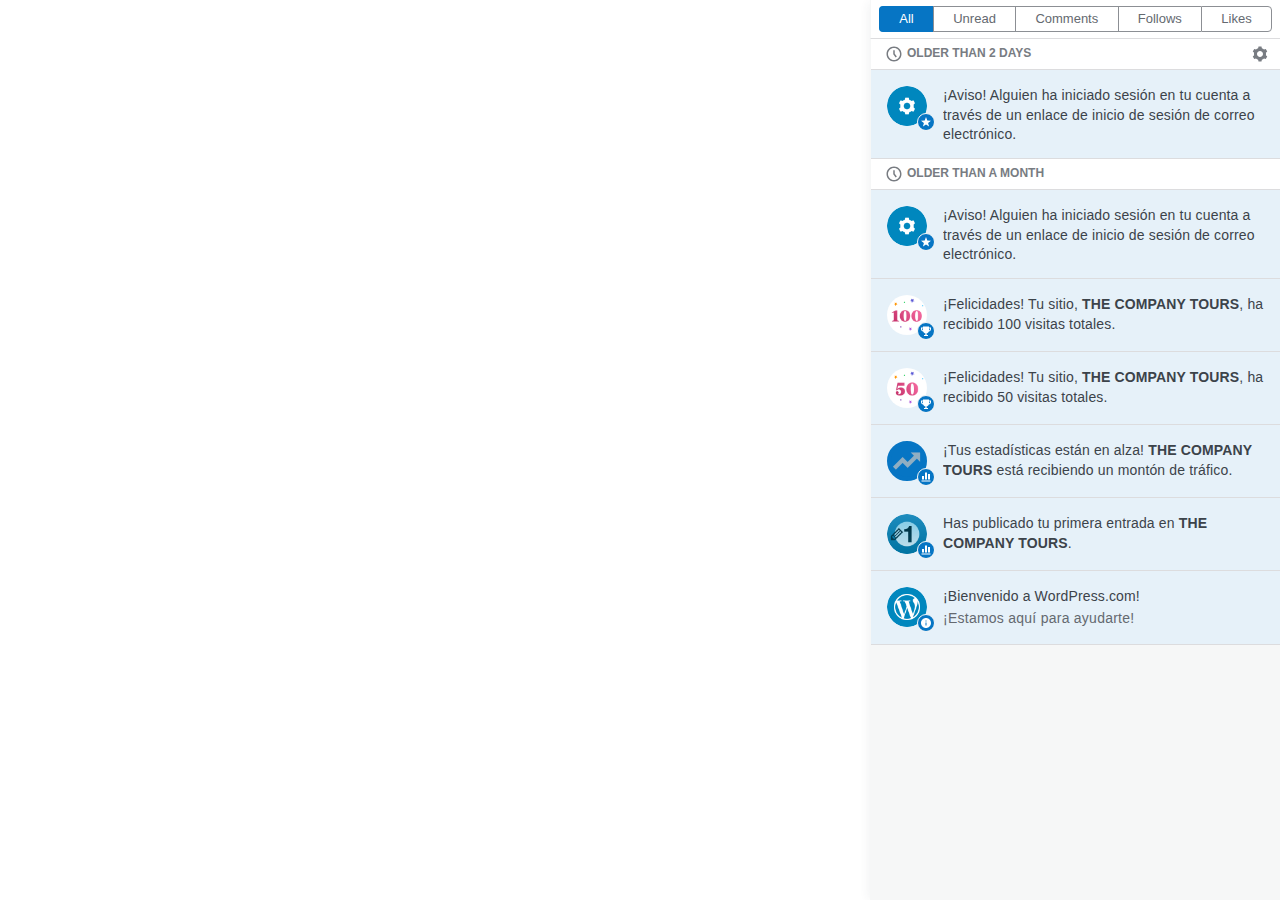
<file: index_files/a.htm>
<!DOCTYPE html>
<html><head>
<meta http-equiv="content-type" content="text/html; charset=UTF-8"><meta charset="utf-8"><meta http-equiv="X-UA-Compatible" content="IE=9"><title>Notifications</title><meta name="viewport" content="width=device-width,initial-scale=1,maximum-scale=1,user-scalable=no"><meta name="mobile-web-app-capable" content="yes"><meta name="node-platform" content="v18.17.1"><meta name="node-version" content="linux"><meta name="git-describe" content="intentional_failure-2692-g99140bffb8"><link rel="stylesheet" href="a_data/build.min.css"></head><body class="wpnc font-smoothing-antialiased"><div class="wpnc__main"><div><div class="wpnc__note-list"><div class="wpnc__filter"><ul class="wpnc__filter__segmented-control"><li data-filter-name="all" class="wpnc__filter__segmented-control-item selected">All</li><li data-filter-name="unread" class="wpnc__filter__segmented-control-item">Unread</li><li data-filter-name="comments" class="wpnc__filter__segmented-control-item">Comments</li><li data-filter-name="follows" class="wpnc__filter__segmented-control-item">Follows</li><li data-filter-name="likes" class="wpnc__filter__segmented-control-item">Likes</li></ul></div><div class="wpnc__list-view"><ol class="wpnc__notes"><div class="wpnc__status-bar" style="display: none;"><span></span><span></span><button class="wpnc__close-link"><svg class="gridicon gridicons-cross" height="18" width="18" xmlns="http://www.w3.org/2000/svg" viewBox="0 0 24 24"><title>Cross</title><g><path d="M18.36 19.78L12 13.41l-6.36 6.37-1.42-1.42L10.59 12 4.22 5.64l1.42-1.42L12 10.59l6.36-6.36 1.41 1.41L13.41 12l6.36 6.36z"></path></g></svg></button></div><li class="wpnc__time-group-wrap"><div class="wpnc__time-group-title"><svg class="gridicon gridicons-time" height="18" width="18" xmlns="http://www.w3.org/2000/svg" viewBox="0 0 24 24"><title>Time</title><g><path d="M12 4c4.41 0 8 3.59 8 8s-3.59 8-8 8-8-3.59-8-8 3.59-8 8-8m0-2C6.477 2 2 6.477 2 12s4.477 10 10 10 10-4.477 10-10S17.523 2 12 2zm3.8 13.4L13 11.667V7h-2v5.333l3.2 4.266 1.6-1.2z"></path></g></svg>Older than 2 days<svg class="gridicon gridicons-cog" height="18" width="18" xmlns="http://www.w3.org/2000/svg" viewBox="0 0 24 24"><title>Cog</title><g><path d="M20,12c0-0.568-0.061-1.122-0.174-1.656l1.834-1.612l-2-3.464l-2.322,0.786c-0.819-0.736-1.787-1.308-2.859-1.657L14,2h-4 L9.521,4.396c-1.072,0.349-2.04,0.921-2.859,1.657L4.34,5.268l-2,3.464l1.834,1.612C4.061,10.878,4,11.432,4,12 s0.061,1.122,0.174,1.656L2.34,15.268l2,3.464l2.322-0.786c0.819,0.736,1.787,1.308,2.859,1.657L10,22h4l0.479-2.396 c1.072-0.349,2.039-0.921,2.859-1.657l2.322,0.786l2-3.464l-1.834-1.612C19.939,13.122,20,12.568,20,12z M12,16 c-2.209,0-4-1.791-4-4c0-2.209,1.791-4,4-4c2.209,0,4,1.791,4,4C16,14.209,14.209,16,12,16z"></path></g></svg></div></li><li id="note-7716386265" class="wpnc__note wpnc__magic_login_link_used_note unread wpnc__badge"><div class="wpnc__summary"><div class="wpnc__note-icon"><div class="image-preloader"><img src="a_data/settings-update-256.png"></div><span class="wpnc__gridicon"><svg class="gridicon gridicons-star" height="12" width="12" xmlns="http://www.w3.org/2000/svg" viewBox="0 0 24 24"><path fill="none" d="M0 0h24v24H0z"></path><path d="M12 2l2.582 6.953L22 9.257l-5.822 4.602L18.18 21 12 16.89 5.82 21l2.002-7.14L2 9.256l7.418-.304"></path></svg></span></div><div class="wpnc__text-summary"><div class="wpnc__subject">¡Aviso! Alguien ha iniciado sesión en tu cuenta a través de un enlace de inicio de sesión de correo electrónico.</div></div></div></li><li class="wpnc__time-group-wrap"><div class="wpnc__time-group-title"><svg class="gridicon gridicons-time" height="18" width="18" xmlns="http://www.w3.org/2000/svg" viewBox="0 0 24 24"><title>Time</title><g><path d="M12 4c4.41 0 8 3.59 8 8s-3.59 8-8 8-8-3.59-8-8 3.59-8 8-8m0-2C6.477 2 2 6.477 2 12s4.477 10 10 10 10-4.477 10-10S17.523 2 12 2zm3.8 13.4L13 11.667V7h-2v5.333l3.2 4.266 1.6-1.2z"></path></g></svg>Older than a month</div></li><li id="note-6225160905" class="wpnc__note wpnc__magic_login_link_used_note unread wpnc__badge"><div class="wpnc__summary"><div class="wpnc__note-icon"><div class="image-preloader"><img src="a_data/settings-update-256.png"></div><span class="wpnc__gridicon"><svg class="gridicon gridicons-star" height="12" width="12" xmlns="http://www.w3.org/2000/svg" viewBox="0 0 24 24"><path fill="none" d="M0 0h24v24H0z"></path><path d="M12 2l2.582 6.953L22 9.257l-5.822 4.602L18.18 21 12 16.89 5.82 21l2.002-7.14L2 9.256l7.418-.304"></path></svg></span></div><div class="wpnc__text-summary"><div class="wpnc__subject">¡Aviso! Alguien ha iniciado sesión en tu cuenta a través de un enlace de inicio de sesión de correo electrónico.</div></div></div></li><li id="note-6270659905" class="wpnc__note wpnc__view_milestone unread wpnc__badge"><div class="wpnc__summary"><div class="wpnc__note-icon"><div class="image-preloader"><img src="a_data/view-milestone-badge-100-2x.png"></div><span class="wpnc__gridicon"><svg class="gridicon gridicons-trophy" height="12" width="12" xmlns="http://www.w3.org/2000/svg" viewBox="0 0 24 24"><title>Trophy</title><g><path d="M18 5.062V3H6v2.062H2V8c0 2.525 1.89 4.598 4.324 4.932.7 2.058 2.485 3.61 4.676 3.978V18c0 1.105-.895 2-2 2H8v2h8v-2h-1c-1.105 0-2-.895-2-2v-1.09c2.19-.368 3.976-1.92 4.676-3.978C20.11 12.598 22 10.525 22 8V5.062h-4zM4 8v-.938h2v3.766C4.836 10.416 4 9.304 4 8zm16 0c0 1.304-.836 2.416-2 2.83V7.06h2V8z"></path></g></svg></span></div><div class="wpnc__text-summary"><div class="wpnc__subject">¡Felicidades! Tu sitio, <span class="wpnc__site">THE COMPANY TOURS</span>, ha recibido 100 visitas totales.</div></div></div></li><li id="note-6238284628" class="wpnc__note wpnc__view_milestone unread wpnc__badge"><div class="wpnc__summary"><div class="wpnc__note-icon"><div class="image-preloader"><img src="a_data/view-milestone-badge-50-2x.png"></div><span class="wpnc__gridicon"><svg class="gridicon gridicons-trophy" height="12" width="12" xmlns="http://www.w3.org/2000/svg" viewBox="0 0 24 24"><title>Trophy</title><g><path d="M18 5.062V3H6v2.062H2V8c0 2.525 1.89 4.598 4.324 4.932.7 2.058 2.485 3.61 4.676 3.978V18c0 1.105-.895 2-2 2H8v2h8v-2h-1c-1.105 0-2-.895-2-2v-1.09c2.19-.368 3.976-1.92 4.676-3.978C20.11 12.598 22 10.525 22 8V5.062h-4zM4 8v-.938h2v3.766C4.836 10.416 4 9.304 4 8zm16 0c0 1.304-.836 2.416-2 2.83V7.06h2V8z"></path></g></svg></span></div><div class="wpnc__text-summary"><div class="wpnc__subject">¡Felicidades! Tu sitio, <span class="wpnc__site">THE COMPANY TOURS</span>, ha recibido 50 visitas totales.</div></div></div></li><li id="note-6236429845" class="wpnc__note wpnc__traffic_surge unread wpnc__badge"><div class="wpnc__summary"><div class="wpnc__note-icon"><div class="image-preloader"><img src="a_data/traffic-surge-note-icon-256.png"></div><span class="wpnc__gridicon"><svg class="gridicon gridicons-stats-alt" height="12" width="12" xmlns="http://www.w3.org/2000/svg" viewBox="0 0 24 24"><title>Stats Alt</title><g><path d="M21 21H3v-2h18v2zM8 10H4v7h4v-7zm6-7h-4v14h4V3zm6 3h-4v11h4V6z"></path></g></svg></span></div><div class="wpnc__text-summary"><div class="wpnc__subject">¡Tus estadísticas están en alza! <span class="wpnc__site">THE COMPANY TOURS</span> está recibiendo un montón de tráfico.</div></div></div></li><li id="note-6236280442" class="wpnc__note wpnc__post_milestone_achievement unread wpnc__badge"><div class="wpnc__summary"><div class="wpnc__note-icon"><div class="image-preloader"><img src="a_data/post-milestone-1-2x.png"></div><span class="wpnc__gridicon"><svg class="gridicon gridicons-stats-alt" height="12" width="12" xmlns="http://www.w3.org/2000/svg" viewBox="0 0 24 24"><title>Stats Alt</title><g><path d="M21 21H3v-2h18v2zM8 10H4v7h4v-7zm6-7h-4v14h4V3zm6 3h-4v11h4V6z"></path></g></svg></span></div><div class="wpnc__text-summary"><div class="wpnc__subject">Has publicado tu primera entrada en <span class="wpnc__site">THE COMPANY TOURS</span>.</div></div></div></li><li id="note-6225027492" class="wpnc__note wpnc__welcome_to_wordpress_com unread wpnc__badge"><div class="wpnc__summary"><div class="wpnc__note-icon"><div class="image-preloader"><img src="a_data/wordpress-2x.png"></div><span class="wpnc__gridicon"><svg class="gridicon gridicons-info" height="12" width="12" xmlns="http://www.w3.org/2000/svg" viewBox="0 0 24 24"><title>Info</title><g><path d="M12 2C6.477 2 2 6.477 2 12s4.477 10 10 10 10-4.477 10-10S17.523 2 12 2zm1 15h-2v-6h2v6zm0-8h-2V7h2v2z"></path></g></svg></span></div><div class="wpnc__text-summary"><div class="wpnc__subject">¡Bienvenido a WordPress.com!</div><div class="wpnc__excerpt">¡Estamos aquí para ayudarte!</div></div></div></li></ol></div></div><div class="wpnc__single-view"></div></div></div><script charset="UTF-8" src="a_data/w.js"></script><script charset="UTF-8" src="a_data/build.min.js"></script><iframe src="a_data/a.htm" style="display: none;"></iframe></body></html>
</file>
<file: index_files/a_data/build.min.css>
@font-face{font-display:swap;font-family:Recoleta;font-weight:400;src:url(https://s1.wp.com/i/fonts/recoleta/400.woff2) format("woff2"),url(https://s1.wp.com/i/fonts/recoleta/400.woff) format("woff")}.wp-brand-font{font-family:"Noto Serif",Georgia,"Times New Roman",Times,serif;font-weight:400}[lang*=af] .wp-brand-font{font-family:"Recoleta","Noto Serif",Georgia,"Times New Roman",Times,serif}[lang*=ca] .wp-brand-font{font-family:"Recoleta","Noto Serif",Georgia,"Times New Roman",Times,serif}[lang*=cs] .wp-brand-font{font-family:"Recoleta","Noto Serif",Georgia,"Times New Roman",Times,serif}[lang*=da] .wp-brand-font{font-family:"Recoleta","Noto Serif",Georgia,"Times New Roman",Times,serif}[lang*=de] .wp-brand-font{font-family:"Recoleta","Noto Serif",Georgia,"Times New Roman",Times,serif}[lang*=en] .wp-brand-font{font-family:"Recoleta","Noto Serif",Georgia,"Times New Roman",Times,serif}[lang*=es] .wp-brand-font{font-family:"Recoleta","Noto Serif",Georgia,"Times New Roman",Times,serif}[lang*=eu] .wp-brand-font{font-family:"Recoleta","Noto Serif",Georgia,"Times New Roman",Times,serif}[lang*=fi] .wp-brand-font{font-family:"Recoleta","Noto Serif",Georgia,"Times New Roman",Times,serif}[lang*=fr] .wp-brand-font{font-family:"Recoleta","Noto Serif",Georgia,"Times New Roman",Times,serif}[lang*=gl] .wp-brand-font{font-family:"Recoleta","Noto Serif",Georgia,"Times New Roman",Times,serif}[lang*=hr] .wp-brand-font{font-family:"Recoleta","Noto Serif",Georgia,"Times New Roman",Times,serif}[lang*=hu] .wp-brand-font{font-family:"Recoleta","Noto Serif",Georgia,"Times New Roman",Times,serif}[lang*=id] .wp-brand-font{font-family:"Recoleta","Noto Serif",Georgia,"Times New Roman",Times,serif}[lang*=is] .wp-brand-font{font-family:"Recoleta","Noto Serif",Georgia,"Times New Roman",Times,serif}[lang*=it] .wp-brand-font{font-family:"Recoleta","Noto Serif",Georgia,"Times New Roman",Times,serif}[lang*=lv] .wp-brand-font{font-family:"Recoleta","Noto Serif",Georgia,"Times New Roman",Times,serif}[lang*=mt] .wp-brand-font{font-family:"Recoleta","Noto Serif",Georgia,"Times New Roman",Times,serif}[lang*=nb] .wp-brand-font{font-family:"Recoleta","Noto Serif",Georgia,"Times New Roman",Times,serif}[lang*=nl] .wp-brand-font{font-family:"Recoleta","Noto Serif",Georgia,"Times New Roman",Times,serif}[lang*=pl] .wp-brand-font{font-family:"Recoleta","Noto Serif",Georgia,"Times New Roman",Times,serif}[lang*=pt] .wp-brand-font{font-family:"Recoleta","Noto Serif",Georgia,"Times New Roman",Times,serif}[lang*=ro] .wp-brand-font{font-family:"Recoleta","Noto Serif",Georgia,"Times New Roman",Times,serif}[lang*=ru] .wp-brand-font{font-family:"Recoleta","Noto Serif",Georgia,"Times New Roman",Times,serif}[lang*=sk] .wp-brand-font{font-family:"Recoleta","Noto Serif",Georgia,"Times New Roman",Times,serif}[lang*=sl] .wp-brand-font{font-family:"Recoleta","Noto Serif",Georgia,"Times New Roman",Times,serif}[lang*=sq] .wp-brand-font{font-family:"Recoleta","Noto Serif",Georgia,"Times New Roman",Times,serif}[lang*=sr] .wp-brand-font{font-family:"Recoleta","Noto Serif",Georgia,"Times New Roman",Times,serif}[lang*=sv] .wp-brand-font{font-family:"Recoleta","Noto Serif",Georgia,"Times New Roman",Times,serif}[lang*=sw] .wp-brand-font{font-family:"Recoleta","Noto Serif",Georgia,"Times New Roman",Times,serif}[lang*=tr] .wp-brand-font{font-family:"Recoleta","Noto Serif",Georgia,"Times New Roman",Times,serif}[lang*=uz] .wp-brand-font{font-family:"Recoleta","Noto Serif",Georgia,"Times New Roman",Times,serif}.wpnc__main div,.wpnc__main span,.wpnc__main applet,.wpnc__main object,.wpnc__main iframe,.wpnc__main h1,.wpnc__main h2,.wpnc__main h3,.wpnc__main h4,.wpnc__main h5,.wpnc__main h6,.wpnc__main p,.wpnc__main blockquote,.wpnc__main pre,.wpnc__main a,.wpnc__main abbr,.wpnc__main acronym,.wpnc__main address,.wpnc__main big,.wpnc__main cite,.wpnc__main code,.wpnc__main del,.wpnc__main dfn,.wpnc__main em,.wpnc__main font,.wpnc__main ins,.wpnc__main kbd,.wpnc__main q,.wpnc__main s,.wpnc__main samp,.wpnc__main small,.wpnc__main strike,.wpnc__main strong,.wpnc__main sub,.wpnc__main sup,.wpnc__main tt,.wpnc__main var,.wpnc__main dl,.wpnc__main dt,.wpnc__main dd,.wpnc__main ol,.wpnc__main ul,.wpnc__main li,.wpnc__main fieldset,.wpnc__main form,.wpnc__main label,.wpnc__main legend,.wpnc__main table,.wpnc__main caption,.wpnc__main tbody,.wpnc__main tfoot,.wpnc__main thead,.wpnc__main tr,.wpnc__main th,.wpnc__main td{border:0;margin:0;font-family:inherit;font-size:100%;font-style:inherit;font-weight:inherit;outline:0;padding:0;vertical-align:baseline}.wpnc__main article,.wpnc__main aside,.wpnc__main details,.wpnc__main figcaption,.wpnc__main figure,.wpnc__main footer,.wpnc__main header,.wpnc__main hgroup,.wpnc__main nav,.wpnc__main section{display:block}.wpnc__main ol,.wpnc__main ul{list-style:none}.wpnc__main table{border-collapse:separate;border-spacing:0}.wpnc__main caption,.wpnc__main th,.wpnc__main td{font-weight:normal;text-align:left}.wpnc__main blockquote::before,.wpnc__main blockquote::after,.wpnc__main q::before,.wpnc__main q::after{content:""}.wpnc__main blockquote,.wpnc__main q{quotes:"" ""}.wpnc__main a:focus{outline:thin dotted}.wpnc__main a:hover,.wpnc__main a:active{outline:0}.wpnc__main a img{border:0}.wpnc__main input,.wpnc__main textarea{border-radius:0;appearance:none;overflow:auto}.wpnc__main input[type=radio],.wpnc__main input[type=checkbox]{-webkit-appearance:none}div.wpnc__note-actions::after,div.wpnc__user::after,.wpnc__main .wpnc__body::after,.wpnc__main .wpnc__summary::after{content:".";display:block;height:0;clear:both;visibility:hidden}.wpnc__main .wpnc__single-view .wpnc__user p .wpnc__user__username,.wpnc__main .wpnc__single-view .wpnc__user p a.wpnc__user__site,.wpnc__main .wpnc__single-view .wpnc__preface,.wpnc__main .wpnc__single-view .wpnc__summary p,.wpnc__main .wpnc__single-view .wpnc__header .wpnc__excerpt,.wpnc__main .wpnc__single-view .wpnc__header .wpnc__user__usertitle,.wpnc__main .wpnc__single-view .wpnc__user .wpnc__user__meta:not(.wpnc__user__bulleted) .wpnc__user__site,.wpnc__main .wpnc__single-view .wpnc__user p,.wpnc__main .wpnc__list-view .wpnc__text-summary .wpnc__excerpt,.wpnc__main .wpnc__list-view .wpnc__text-summary .wpnc__subject{overflow:hidden;text-overflow:ellipsis}.wpnc__main .wpnc__single-view .wpnc__preface,.wpnc__main .wpnc__single-view .wpnc__summary p,.wpnc__main .wpnc__single-view .wpnc__header .wpnc__excerpt,.wpnc__main .wpnc__single-view .wpnc__header .wpnc__user__usertitle,.wpnc__main .wpnc__single-view .wpnc__user .wpnc__user__meta:not(.wpnc__user__bulleted) .wpnc__user__site,.wpnc__main .wpnc__single-view .wpnc__user p,.wpnc__main .wpnc__list-view .wpnc__text-summary .wpnc__excerpt,.wpnc__main .wpnc__list-view .wpnc__text-summary .wpnc__subject{display:-webkit-box;-webkit-box-orient:vertical}.wpnc__single-view div.wpnc__user,.wpnc__main .wpnc__single-view .wpnc__header{border-bottom:1px solid #f6f7f7}.wpnc__single-view{animation-name:wpnc_fadeIn;animation-duration:.2s;animation-timing-function:ease-in}@keyframes wpnc_fadeIn{from{opacity:0}to{opacity:1}}.wpnc__note-actions .wpnc__reply-box textarea{margin:0;padding:7px 14px;width:100%;color:#3c434a;font-size:16px;line-height:1.5;border:1px solid #c3c4c7;background-color:#fff;transition:all .15s ease-in-out;box-sizing:border-box}.wpnc__note-actions .wpnc__reply-box textarea::placeholder{color:#8c8f94}.wpnc__note-actions .wpnc__reply-box textarea:hover{border-color:#a7aaad}.wpnc__note-actions .wpnc__reply-box textarea:focus{border-color:#0675c4;outline:none;box-shadow:0 0 0 2px #399ce3}.wpnc__note-actions .wpnc__reply-box textarea:focus::-ms-clear{display:none}.wpnc__note-actions .wpnc__reply-box textarea:disabled{background:#fff;border-color:#f6f7f7;color:#f6f7f7}.wpnc__note-actions .wpnc__reply-box textarea:disabled:hover{cursor:default}.wpnc__note-actions .wpnc__reply-box textarea:disabled::placeholder{color:#f6f7f7}.wpnc__note-actions .wpnc__reply-box textarea{min-height:92px}.wpnc__main .wpnc__button{border:none;background:#fff;border-color:#c3c4c7;border-style:solid;border-width:1px 1px 2px;color:#3c434a;cursor:pointer;display:block;margin:0 24px;outline:0;overflow:hidden;font-weight:500;text-align:center;text-overflow:ellipsis;text-decoration:none;vertical-align:top;box-sizing:border-box;font-size:14px;line-height:21px;border-radius:4px;padding:7px 14px 9px;appearance:none}.wpnc__main .wpnc__button:hover{border-color:#a7aaad;color:#3c434a}.wpnc__main .wpnc__button:active{border-width:2px 1px 1px}.wpnc__main .wpnc__button:visited{color:#3c434a}.wpnc__main .wpnc__button[disabled],.wpnc__main .wpnc__button:disabled{color:#f6f7f7;background:#fff;border-color:#f6f7f7;cursor:default}.wpnc__main .wpnc__button[disabled]:active,.wpnc__main .wpnc__button:disabled:active{border-width:1px 1px 2px}.wpnc__main .wpnc__button:focus{border-color:#0675c4;box-shadow:0 0 0 2px #399ce3}.wpnc__main .wpnc__button.is-compact{padding:7px;color:#787c82;font-size:11px;line-height:1;text-transform:uppercase}.wpnc__main .wpnc__button.is-compact:disabled{color:#f6f7f7}.wpnc__main .wpnc__button.is-compact .gridicon{top:4px;margin-top:-8px}.wpnc__main .wpnc__button.hidden{display:none}.wpnc__main .wpnc__button .gridicon{position:relative;top:4px;margin-top:-2px;width:18px;height:18px}.wpnc__main .wpnc__button.is-primary{background-color:#c9356e;border-color:#c9356e;color:#fff}.wpnc__main .wpnc__button.is-primary:active:not(:disabled),.wpnc__main .wpnc__button.is-primary:hover:not(:disabled),.wpnc__main .wpnc__button.is-primary:focus:not(:disabled){background-color:#ab235a;border-color:#ab235a;color:#fff}.wpnc__main .wpnc__button.is-primary[disabled],.wpnc__main .wpnc__button.is-primary:disabled,.wpnc__main .wpnc__button.is-primary.disabled{color:#a7aaad;background-color:#fff;border-color:#dcdcde}.wpnc__main .wpnc__button.is-primary.is-compact{color:#fff}.wpnc__main .wpnc__button.is-primary.is-rich{background-color:#3858e9;border-color:#3858e9}.wpnc__main .wpnc__button.is-primary.is-rich:active:not(:disabled),.wpnc__main .wpnc__button.is-primary.is-rich:hover:not(:disabled),.wpnc__main .wpnc__button.is-primary.is-rich:focus:not(:disabled){background-color:#183ad6;border-color:#183ad6}.wpnc__main .wpnc__button.is-scary{color:#d63638}.wpnc__main .wpnc__button.is-scary:hover,.wpnc__main .wpnc__button.is-scary:focus{border-color:#d63638}.wpnc__main .wpnc__button.is-scary:focus{box-shadow:0 0 0 2px #ff8085}.wpnc__main .wpnc__button.is-scary[disabled],.wpnc__main .wpnc__button.is-scary:disabled{color:#facfd2;border-color:#f6f7f7}.wpnc__main .wpnc__button.is-primary.is-scary{background:#d63638;border-color:#b32d2e;color:#fff}.wpnc__main .wpnc__button.is-primary.is-scary:hover,.wpnc__main .wpnc__button.is-primary.is-scary:focus{border-color:#240a0a}.wpnc__main .wpnc__button.is-primary.is-scary[disabled],.wpnc__main .wpnc__button.is-primary.is-scary:disabled{background:#ff8085;border-color:#f86368}.wpnc__main .wpnc__button.is-borderless{border:none;color:#787c82;padding-left:0;padding-right:0}.wpnc__main .wpnc__button.is-borderless:hover{color:#3c434a}.wpnc__main .wpnc__button.is-borderless:focus{box-shadow:none}.wpnc__main .wpnc__button.is-borderless .gridicon{width:auto;height:auto;top:6px}.wpnc__main .wpnc__button.is-borderless[disabled],.wpnc__main .wpnc__button.is-borderless:disabled{color:#f6f7f7;background:#fff;cursor:default}.wpnc__main .wpnc__button.is-borderless[disabled]:active,.wpnc__main .wpnc__button.is-borderless:disabled:active{border-width:0}.wpnc__main .wpnc__button.is-borderless.is-scary{color:#d63638}.wpnc__main .wpnc__button.is-borderless.is-scary:hover,.wpnc__main .wpnc__button.is-borderless.is-scary:focus{color:#b32d2e}.wpnc__main .wpnc__button.is-borderless.is-scary[disabled]{color:#facfd2}.wpnc__main .wpnc__button.is-borderless.is-compact{background:transparent;border-radius:0}.wpnc__main .wpnc__button.is-borderless.is-compact .gridicon{width:18px;height:18px;top:5px}.wpnc{margin:0}.wpnc__main{background-color:#fff;font-family:-apple-system,BlinkMacSystemFont,"Segoe UI","Roboto","Oxygen-Sans","Ubuntu","Cantarell","Helvetica Neue",sans-serif;font-size:14px;line-height:1.4;color:#3c434a;-webkit-font-smoothing:subpixel-antialiased}@media(-webkit-min-device-pixel-ratio: 1.25),(min-resolution: 120dpi){body.font-smoothing-antialiased .wpnc__main{text-rendering:optimizeLegibility;-moz-osx-font-smoothing:grayscale;-webkit-font-smoothing:antialiased}}@media only screen and (max-width: 799px){.wpnc__main{background-color:#f6f7f7}}@media only screen and (min-width: 409px)and (max-width: 430px){.wpnc__main{background-color:#fff}}.wpnc__main b,.wpnc__main strong{font-weight:600}.wpnc__main a,.wpnc__main a:visited{color:#0675c4;text-decoration:none}.wpnc__main a:hover,.wpnc__main a:focus,.wpnc__main a:active{color:#0675c4}.wpnc__main button{background-color:transparent;border:none;color:#0675c4;cursor:pointer;font-size:inherit;outline:none;margin:0;padding:0}.wpnc__main button[disabled]{color:#8c8f94;cursor:default}.wpnc__main header{border-bottom:1px solid #dcdcde;box-sizing:border-box;background-color:#fff;font-size:12px;height:39px;line-height:38px;padding:0 14px;text-align:center}.wpnc__main header nav{display:inline}.wpnc__main header nav>div{display:inline;float:right;margin-right:-5px}.wpnc__main header h1{color:#787c82;display:inline}.wpnc__main header button{line-height:38px}.wpnc__main header .wpnc__back{margin-left:-5px;display:inline;float:left}.wpnc__main header .wpnc__back .gridicon{margin-right:4px;vertical-align:-4px}.wpnc__main header .wpnc__prev,.wpnc__main header .wpnc__next{float:left;outline:none}.wpnc__main header .wpnc__prev .gridicon,.wpnc__main header .wpnc__next .gridicon{vertical-align:middle}.wpnc__main header .wpnc__prev{margin-right:8px}.wpnc__main header .disabled{opacity:.5}.wpnc__main .wpnc__list-view.wpnc__current{display:none}.wpnc__main .wpnc__single-view:not(.wpnc__current){display:none}.wpnc__main .gridicon{fill:currentColor}.wpnc__main .wpnc__user__username,.wpnc__main span.wpnc__user{font-weight:600}.wpnc__main .wpnc__user__username a.wpnc__user__home,.wpnc__main span.wpnc__user a.wpnc__user__home{color:#3c434a}.wpnc__main .wpnc__header a.wpnc__user{font-weight:600;color:#3c434a}.wpnc__main .wpnc__header a.wpnc__post{color:#646970}.wpnc__main .wpnc__header a.wpnc__post:hover{color:#0675c4}.wpnc__main span.wpnc__post{font-weight:600}.wpnc__main .wpnc__list-view .wpnc__time-group-title,.wpnc__main header h1,.wpnc__main header .wpnc__back{text-transform:uppercase;text-decoration:none;font-weight:600;font-size:12px}.wpnc__main .rtl header .back::after{transform:rotate(90deg)}.wpnc__main .wpnc__filter{width:100%;background-color:#fff;color:#646970;border-bottom:1px solid #dcdcde;border-left:1px solid #fff;text-align:center;height:38px;box-sizing:border-box;direction:ltr;display:table}.wpnc__main .wpnc__note-list:not(.is-note-open) .wpnc__filter{border-left:1px solid #f6f7f7}.wpnc__main .wpnc__filter__segmented-control{display:flex;padding:6px 8px}.wpnc__main .wpnc__filter__segmented-control:focus{box-shadow:0 0 0 2px #399ce3}.wpnc__main .wpnc__filter__segmented-control-item{background:#fff;border:1px solid #8c8f94;border-right:none;font-size:13px;height:26px;cursor:pointer;-webkit-user-select:none;user-select:none;box-sizing:border-box;vertical-align:middle;display:flex;align-items:center;justify-content:center;flex:auto}.wpnc__main .wpnc__filter__segmented-control-item:hover{color:#3c434a}.wpnc__main .wpnc__filter__segmented-control-item:first-of-type{border-top-left-radius:4px;border-bottom-left-radius:4px}.wpnc__main .wpnc__filter__segmented-control-item:last-of-type{border-right:1px solid #8c8f94;border-top-right-radius:4px;border-bottom-right-radius:4px}.wpnc__main .wpnc__filter__segmented-control-item:last-of-type.selected{border-right-color:#0675c4}.wpnc__main .wpnc__filter__segmented-control-item.selected{background:#0675c4;border-color:#0675c4;color:#fff}.wpnc__main .wpnc__filter__segmented-control-item.selected+.segmented-control-item{border-left-color:#0675c4}.wpnc__main .wpnc__list-view .wpnc__notes,.wpnc__main .error{background-color:#fff}.wpnc__main .wpnc__note{line-height:1.4;font-size:14px;font-weight:normal;position:relative;clear:both;border-bottom:1px solid #dcdcde}.wpnc__main .wpnc__note div.wpnc__body>p,.wpnc__main .wpnc__note div.wpnc__preface p{line-height:1.4;text-align:center}.wpnc__main .wpnc__note .wpnc__note-icon{display:block;width:40px;height:40px;position:relative;float:left;margin:0 16px 0 16px}.wpnc__main .wpnc__note .wpnc__note-icon img{width:40px;height:40px}.wpnc__main .wpnc__note .wpnc__note-icon .wpnc__gridicon{display:flex;align-items:center;justify-content:center;color:#fff;height:16px;width:16px;border-width:1px;border-style:solid;border-radius:50%}.wpnc__main .wpnc__done-message{background:#f6f7f7;color:#646970;text-align:center;line-height:50px;font-style:italic}.wpnc__main .wpnc__empty-notes-container{background-color:#f6f7f7}.wpnc__main .wpnc__empty-notes{text-align:center;position:relative;top:50%;padding:0 32px;transform:translateY(-50%)}.wpnc__main .wpnc__empty-notes h2{font:400 21px/24px -apple-system,BlinkMacSystemFont,"Segoe UI","Roboto","Oxygen-Sans","Ubuntu","Cantarell","Helvetica Neue",sans-serif;margin-bottom:4px}.wpnc__main .wpnc__empty-notes p{font:400 16px/24px -apple-system,BlinkMacSystemFont,"Segoe UI","Roboto","Oxygen-Sans","Ubuntu","Cantarell","Helvetica Neue",sans-serif}.wpnc__main .wpnc__loading-indicator{display:block;background-color:#f6f7f7;height:90px}.wpnc__main .wpnc__note-list{position:absolute;display:flex;flex-direction:column;top:0;right:0;left:0;bottom:0;overflow:hidden}.wpnc__main .wpnc__note-list:not(.is-note-open){box-shadow:-3px 1px 10px -2px rgba(60 , 67 , 74, 0.075)}.wpnc__main .wpnc__list-view{height:100%;background-color:#f6f7f7;overflow-y:scroll;-webkit-overflow-scrolling:touch;border-left:1px solid #f6f7f7}.wpnc__main .wpnc__list-view.is-empty-list{overflow-y:hidden}@media only screen and (min-width: 409px)and (max-width: 430px){.wpnc__main .wpnc__list-view{left:9px}}.wpnc__main .wpnc__list-view h1{text-align:center}.wpnc__main .wpnc__list-view .wpnc__note{cursor:pointer}.wpnc__main .wpnc__list-view .wpnc__note-icon .wpnc__gridicon{position:absolute;bottom:-5px;right:-8px;background-color:#a7aaad;border-color:#fff}.wpnc__main .wpnc__list-view .wpnc__note .wpnc__note-icon img{border-radius:50%}.wpnc__main .wpnc__list-view .unread .wpnc__note-icon .wpnc__gridicon{background:#0675c4;border-color:#f6f7f7}.wpnc__main .wpnc__list-view .wpnc__comment-unapproved .wpnc__note-icon .wpnc__gridicon{background:#9d6e00;border-color:#f5f1e1}.wpnc__main .wpnc__list-view .unread{background:rgba(6 , 117 , 196, 0.1)}.wpnc__main .wpnc__list-view .wpnc__traffic_surge .wpnc__note-icon img{width:32px;height:32px;background:#0675c4;border-color:#0675c4;border-width:4px;border-style:solid}.wpnc__main .wpnc__list-view .wpnc__selected-note{box-shadow:inset 4px 0 0 #0675c4}.wpnc__main .wpnc__list-view .wpnc__selected-note.wpnc__comment-unapproved{box-shadow:inset 4px 0 0 #9d6e00}.wpnc__main .wpnc__list-view .wpnc__text-summary{padding:0 16px 0 72px;word-wrap:break-word;text-align:left}.wpnc__main .wpnc__list-view .wpnc__text-summary .wpnc__subject{max-height:4em;-webkit-line-clamp:3;font-size:14px;line-height:1.4;letter-spacing:.15px}.wpnc__main .wpnc__list-view .wpnc__text-summary .wpnc__subject .wpnc__gridicon{line-height:1;vertical-align:-3px;color:#8c8f94;padding:2px 5px 0 0}.wpnc__main .wpnc__list-view .wpnc__text-summary .wpnc__subject .wpnc__comment{font-weight:600}.wpnc__main .wpnc__list-view .wpnc__text-summary .wpnc__subject .wpnc__user__site{font-weight:600}.wpnc__main .wpnc__list-view .wpnc__text-summary .wpnc__subject .wpnc__site{font-weight:600}.wpnc__main .wpnc__list-view .wpnc__text-summary .wpnc__excerpt{max-height:3em;-webkit-line-clamp:2;color:#646970;font-size:14px;letter-spacing:.25px;padding-top:2px}.wpnc__main .wpnc__list-view .wpnc__time-group-title{display:flex;color:#787c82;padding:6px 0;background:rgba(255,255,255,.95);border-bottom:1px solid #dcdcde}.wpnc__main .wpnc__list-view .wpnc__time-group-title .gridicons-time{align-self:center;margin-left:14px;margin-right:4px}.wpnc__main .wpnc__list-view .wpnc__time-group-title .gridicons-cog{cursor:pointer;align-self:center;margin-left:auto;margin-right:11px}.wpnc__main .wpnc__list-view .wpnc__time-group-wrap{height:31px;top:0;z-index:100;text-align:left;position:sticky}.wpnc__main .disable-sticky .wpnc__time-group-wrap{position:static}.wpnc__main .wpnc__undo-item{background:#d63638;color:#fff}.wpnc__main .wpnc__undo-item p{padding-top:1em;padding-bottom:1em}.wpnc__main .wpnc__undo-item .wpnc__undo-link{margin-left:1em;text-transform:uppercase;color:#fff}.wpnc__main .wpnc__undo-item .wpnc__undo-message{margin-left:2em}.wpnc__main .wpnc__close-link{color:#fff;position:absolute;right:10px;cursor:pointer;-webkit-user-select:none;user-select:none}.wpnc__main .error-view h1{text-align:center}.wpnc__main .wpnc__single-view{position:absolute;display:flex;flex-direction:column;height:100%;left:0;right:0;box-shadow:-3px 1px 10px -2px rgba(60 , 67 , 74, 0.075);background-color:#f6f7f7}@media only screen and (min-width: 480px){.wpnc__main .wpnc__single-view{border-left:1px solid #f6f7f7}}.wpnc__main .wpnc__single-view ol{height:100%;overflow-y:auto;-webkit-overflow-scrolling:touch}.wpnc__main .wpnc__single-view .wpnc__image{display:block;margin:auto;max-width:100%}.wpnc__main .wpnc__single-view .wpnc__user p{-webkit-line-clamp:1;font-size:14px}.wpnc__main .wpnc__single-view .wpnc__user p .wpnc__user__username,.wpnc__main .wpnc__single-view .wpnc__user p a.wpnc__user__site{white-space:nowrap;display:inline}.wpnc__main .wpnc__single-view .wpnc__user .wpnc__user__meta:not(.wpnc__user__bulleted) .wpnc__user__site{-webkit-line-clamp:1}.wpnc__main .wpnc__single-view .wpnc__header .wpnc__user__usertitle{-webkit-line-clamp:1;white-space:nowrap;display:block}.wpnc__main .wpnc__single-view .wpnc__header .wpnc__excerpt{color:var(--color-secondary);-webkit-line-clamp:1;white-space:nowrap;display:block}.wpnc__main .wpnc__single-view .wpnc__header a{outline:0}.wpnc__main .wpnc__single-view .wpnc__comment .wpnc__user p.wpnc__excerpt{color:var(--color-secondary);max-height:1.5em;font-size:14px}.wpnc__main .wpnc__single-view .wpnc__reply{color:#646970;padding:14px 0;border-bottom:1px solid #dcdcde}.wpnc__main .wpnc__single-view .wpnc__reply .wpnc__gridicon{padding:0 10px}.wpnc__main .wpnc__single-view .wpnc__reply .wpnc__gridicon .gridicon{vertical-align:top}.wpnc__main .wpnc__single-view .wpnc__reply a{font-weight:600;color:#646970;text-decoration:underline}.wpnc__main .wpnc__single-view .wpnc__note:not(.wpnc__current){display:none}.wpnc__main .wpnc__single-view .wpnc__note{background-color:#fff;border:none}.wpnc__main .wpnc__single-view .wpnc__note-icon .wpnc__gridicon{font-size:2em;background-color:#c3c4c7;border-color:#c3c4c7}.wpnc__main .wpnc__single-view .wpnc__summary{color:#646970}.wpnc__main .wpnc__single-view .wpnc__summary p{-webkit-line-clamp:3}.wpnc__main .wpnc__single-view .wpnc__preface{-webkit-line-clamp:3;margin-bottom:1em}.wpnc__main .wpnc__single-view .wpnc__preface p{display:inline}.wpnc__main .wpnc__single-view .wpnc__preface p::after{content:" "}.wpnc__main .wpnc__single-view .wpnc__preface p:first-of-type{display:block}.wpnc__main .wpnc__single-view .wpnc__time-group-title{display:none}.wpnc__main .wpnc__single-view .wpnc__time-group-wrap{display:none}.wpnc__main .wpnc__summary{padding:16px 0}.wpnc__main .time-notification{float:right;color:#646970;margin-left:.25em;line-height:1em;margin-top:.2em}.wpnc__main .wpnc__body .wpnc__paragraph{word-wrap:break-word;margin-top:16px}.wpnc__main .wpnc__body .wpnc__paragraph a{text-decoration:underline}.wpnc__main .wpnc__body .wpnc__paragraph a.wpnc__button,.wpnc__main .wpnc__body .wpnc__paragraph a.mention{text-decoration:none}.wpnc__main .wpnc__body .wpnc__paragraph span.list{display:inline-block;margin-left:2em}.wpnc__main .wpnc__body .wpnc__paragraph span.list br{content:" ";display:block}.wpnc__main .wpnc__body .wpnc__paragraph .wpnc__gridicon{vertical-align:text-top}.wpnc__main .wpnc__body .wpnc__paragraph pre{background:#f6f7f7;border:1px solid #c3c4c7;border-radius:3px;padding:4px}.wpnc__main .wpnc__body .wpnc__paragraph pre code{border:none;background:none}.wpnc__main .wpnc__body .wpnc__paragraph code{font-family:Monaco,Consolas,"Andale Mono","DejaVu Sans Mono","Courier 10 Pitch",Courier,monospace;font-size:90%;color:#646970;background:#f6f7f7;border:1px solid #c3c4c7;border-radius:3px;padding:0 2px}.wpnc__main .wpnc__body .wpnc__paragraph ol.wpnc__ol--outside{margin-left:1.2em !important;list-style-position:outside !important;overflow:visible}.wpnc__main .wpnc__body .wpnc__paragraph hr.wpnc__hr-separator{width:100px;height:2px;margin:4px auto}.wpnc__main .wpnc__body .wpnc__paragraph:first-of-type{margin-top:0}.wpnc__main .wpnc__body .wpnc__body-list{list-style:disc;padding:0 16px}.wpnc__main .wpnc__body .wpnc__body-todo{list-style:none}.wpnc__main .wpnc__body .wpnc__body-todo .wpnc__todo-done::before{content:"◉ "}.wpnc__main .wpnc__body .wpnc__body-todo .wpnc__todo-not-done::before{content:"◎ "}.wpnc__main .wpnc__body blockquote{margin:0 14px 14px;font-style:italic;color:#646970;background:transparent}.wpnc__main .wpnc__single-view .wpnc__comment .wpnc__body .wpnc__user{border:none}.wpnc__main .wpnc__single-view img{max-width:128px;height:auto}.wpnc__main .wpnc__single-view .wpnc__badge .wpnc__body .wpnc__body-content .wpnc__paragraph{font-family:-apple-system,BlinkMacSystemFont,"Segoe UI","Roboto","Oxygen-Sans","Ubuntu","Cantarell","Helvetica Neue",sans-serif}.wpnc__main .wpnc__single-view .wpnc__badge img{display:block;margin:0 auto;padding:36px 16px 16px}.wpnc__main .wpnc__body .wpnc__body-content .wpnc__paragraph{font-family:-apple-system,BlinkMacSystemFont,"Segoe UI","Roboto","Oxygen-Sans","Ubuntu","Cantarell","Helvetica Neue",sans-serif;padding:0 16px;text-align:left}.wpnc__main .wpnc__body .wpnc__body-content .wpnc__paragraph:last-child{padding:0 16px 14px}.wpnc__main .wpnc__comment .wpnc__body .wpnc__body-content,.wpnc__main .wpnc__new_post .wpnc__body .wpnc__body-content,.wpnc__main .wpnc__automattcher .wpnc__body .wpnc__body-content,.wpnc__main .wpnc__blogging_prompts_note .wpnc__body .wpnc__body-content{border-bottom:1px solid #dcdcde;padding-top:11px}.wpnc__main .wpnc__blogging_prompts_note svg.gridicons-bell-off{position:absolute;top:10px;right:20px}.wpnc__main .wpnc__blogging_prompts_note svg.gridicons-bell-off:hover path.bell{stroke:#0675c4}.wpnc__main .wpnc__blogging_prompts_note svg.gridicons-bell-off:hover rect{fill:#0675c4}.wpnc__main .wpnc__blogging_prompts_note svg.gridicons-bell-off:hover g{opacity:1}.wpnc__main .wpnc__blogging_prompts_note .wpnc__action-link:only-child{padding:0}.wpnc__main .wpnc__blogging_prompts_note .wpnc__action-link:hover svg.gridicons-pinned path{fill:#0675c4}.wpnc__main .wpnc__comment .wpnc__body .wpnc__body-content{box-shadow:inset 4px 0 0 #f6f7f7;margin:0 0 0 14px}.wpnc__main .wpnc__body-content .match{font-weight:600}.wpnc__main .wpnc__comment-unapproved .wpnc__body .wpnc__body-content{box-shadow:inset 4px 0 0 #9d6e00}.wpnc__main .wpnc__comment-unapproved .wpnc__body .blockquote{color:#451313}.wpnc__main .wpnc__comment-unapproved div.wpnc__user .wpnc__user__meta a:hover{text-decoration:underline}.wpnc__main .wpnc__comment .wpnc__body .wpnc__body-content .wpnc__user{padding-top:0;padding-left:14px}.wpnc__main .comment-self p,.wpnc__main .comment-other{padding:0 14px}.wpnc__main .wpnc__post .wpnc__paragraph{padding:16px 14px 0}@media only screen and (min-width: 800px){.wpnc__main .wpnc__list-view.wpnc__current{display:block;box-shadow:none}.wpnc__main .wpnc__list-view.wpnc__current .wpnc__selected-note{animation-name:wpnc__selectIn;animation-timing-function:ease-in;animation-duration:.4s;animation-iteration-count:1}.wpnc__main .wpnc__note-list{left:auto;width:410px}.wpnc__main .wpnc__single-view{right:410px;left:10px;top:0;bottom:0;z-index:-1;-webkit-transform:translate3d(0, 0, 0);animation-name:wpnc__slideIn;animation-timing-function:ease-out;animation-fill-mode:forwards;animation-duration:.2s;animation-iteration-count:1}.wpnc__main .wpnc__single-view header nav{display:none}.wpnc__main .wpnc__single-view .wpnc__note{margin-top:0}}@keyframes wpnc__slideIn{from{transform:translateX(100%)}to{transform:translateX(0%)}}@keyframes wpnc__selectIn{from{background-color:#f6f7f7}to{background-color:#fff}}div.wpnc__user{text-align:left;padding:12px 14px 11px}div.wpnc__user img{height:32px;width:32px;float:left;margin:4px 14px 0 0;border-radius:16px}div.wpnc__user p{font-size:.85em;margin:0}div.wpnc__user .follow-link{margin-top:-0.1em;color:#646970}div.wpnc__user .follow-link .gridicon{fill:#8c8f94;vertical-align:middle;margin-right:.2em}div.wpnc__user .wpnc__user__bulleted .wpnc__user__bullet::before{content:" • "}div.wpnc__user .wpnc__user__meta{font-weight:400;color:#646970}.wpnc__comment div.wpnc__user .wpnc__user__meta a{color:#646970}.wpnc__comment div.wpnc__user .wpnc__user__meta a:hover{color:#0675c4}.wpnc__comment .wpnc__body div.wpnc__user .follow-link,.automattcher .wpnc__body div.wpnc__user .follow-link{display:none}.wpnc__follow .wpnc__body div.wpnc__user,.wpnc__like .wpnc__body div.wpnc__user,.wpnc__comment_like .wpnc__body div.wpnc__user,.wpnc__reblog .wpnc__body div.wpnc__user{line-height:1.3em}.wpnc__follow .wpnc__body div.wpnc__user img,.wpnc__like .wpnc__body div.wpnc__user img,.wpnc__comment_like .wpnc__body div.wpnc__user img,.wpnc__reblog .wpnc__body div.wpnc__user img{height:40px;width:40px;border-radius:20px}div.wpnc__note-actions{color:#3c434a;line-height:1em;text-align:center;padding-top:16px;box-sizing:border-box}div.wpnc__note-actions a{color:inherit;margin-right:.5em}.wpnc__comment-unapproved div.wpnc__note-actions{border-top:none;margin-top:0}.wpnc__note-actions .wpnc__note-actions__buttons{padding-bottom:16px}.wpnc__note-actions .wpnc__reply-box{font-family:-apple-system,BlinkMacSystemFont,"Segoe UI","Roboto","Oxygen-Sans","Ubuntu","Cantarell","Helvetica Neue",sans-serif;display:block;position:relative;padding:14px;background-color:#f6f7f7}.wpnc__note-actions .wpnc__reply-box textarea{box-sizing:border-box;padding-right:52px;min-height:37px;width:100%;font-size:14px;font-family:inherit;transition:border .15s ease-in-out,box-shadow .15s ease-in-out;resize:vertical}.wpnc__note-actions .wpnc__reply-box textarea:focus+button{display:block}.wpnc__note-actions .wpnc__reply-box button{font-family:-apple-system,BlinkMacSystemFont,"Segoe UI","Roboto","Oxygen-Sans","Ubuntu","Cantarell","Helvetica Neue",sans-serif;color:#8c8f94;display:none;position:absolute;top:26px;right:25px;text-transform:uppercase;font-weight:600;font-size:12px}.wpnc__note-actions .wpnc__reply-box button.active{display:block;color:#0675c4}.wpnc__note-actions .wpnc__reply-box button.inactive{cursor:default}.wpnc__note-actions .wpnc__reply-box .wpnc__spinner{display:block;position:absolute;right:32px;left:initial;top:24px}.wpnc__main .wpnc__action-link{background-color:transparent;border:none;box-sizing:border-box;cursor:pointer;display:inline-block;font-size:12px;max-width:25%;padding:0 18px;text-align:center;vertical-align:top}.wpnc__main .wpnc__action-link.active-action{color:#0675c4}.wpnc__main .wpnc__action-link.active-action:hover{color:#646970}.wpnc__main .wpnc__action-link.active-action:hover .gridicon{fill:#8c8f94}.wpnc__main .wpnc__action-link.active-action .gridicon{fill:#0675c4}.wpnc__main .wpnc__action-link.inactive-action{color:#646970}.wpnc__main .wpnc__action-link.inactive-action:hover{color:#0675c4}.wpnc__main .wpnc__action-link.inactive-action:hover .gridicon{fill:#0675c4}.wpnc__main .wpnc__action-link.inactive-action .gridicon{fill:#8c8f94}@media screen and (max-width: 370px){.wpnc__main .wpnc__action-link{padding:0 12px}}.wpnc__main .wpnc__action-link:focus{outline:none}.wpnc__main .wpnc__action-link:first-child{padding-left:0}.wpnc__main .wpnc__action-link:last-child{padding-right:0}.wpnc__main .wpnc__action-link:only-child{padding:0 18px}.wpnc__main .wpnc__action-link .wpnc__gridicon{font-size:24px}.wpnc__main .wpnc__action-link p{overflow:hidden}.wpnc__status-bar{position:absolute;display:flex;align-items:center;justify-content:space-between;top:38px;width:100%;z-index:101;background-color:#d63638;color:#fff}.wpnc__status-bar a,.wpnc__status-bar a:visited{color:#fff;font-weight:600;text-decoration:underline}.wpnc__status-bar a:hover,.wpnc__status-bar a:focus,.wpnc__status-bar a:active{color:#fff}.wpnc__status-bar span{margin:15px 5px}.wpnc__status-bar .wpnc__close-link{position:relative}.wpnc__status-bar.success{background-color:#008a20}.wpnc__main .wpnc__spinner{display:flex;align-items:center;position:relative;top:50%}@keyframes wpnc__rotate-spinner{100%{transform:rotate(360deg)}}.wpnc__main .wpnc__spinner__outer,.wpnc__main .wpnc__spinner__inner{margin:auto;box-sizing:border-box;border:.1em solid transparent;border-radius:50%;animation:3s linear infinite;animation-name:wpnc__rotate-spinner}.wpnc__main .wpnc__spinner__outer{border-top-color:#0675c4}.wpnc__main .wpnc__spinner__inner{width:100%;height:100%;border-top-color:#0675c4;border-right-color:#0675c4;opacity:.4}.wpnc__suggestions{position:relative;left:50%;transform:translate(-50%, 0);margin-top:5px;color:#3c434a;background:#fff;border:1px solid #c3c4c7;border-radius:3px;box-shadow:0 5px 6px rgba(195 , 196 , 199, 0.5);z-index:20010;font-family:-apple-system,BlinkMacSystemFont,"Segoe UI","Roboto","Oxygen-Sans","Ubuntu","Cantarell","Helvetica Neue",sans-serif;width:90%}.wpnc__suggestions ul{list-style:none;padding:0;margin:auto;background:#fff}.wpnc__suggestions ul li{display:block;box-sizing:content-box;padding:8px 10px;margin:0;border-bottom:1px solid #f6f7f7;cursor:pointer;line-height:24px;font-size:14px;height:24px;overflow:hidden}.wpnc__suggestions img{border-radius:50%;width:24px;height:24px;float:left;margin:0 10px 0 0}.wpnc__suggestions strong{font-weight:400;background:rgba(57 , 156 , 227, 0.25)}.wpnc__suggestions .wpnc__username{float:left;display:inline-block;font-weight:400;padding:10px 0;margin:-10px 0 0}.wpnc__suggestions small{font-size:11px;font-weight:400;float:right;color:#8c8f94;display:inline-block}.wpnc__suggestions .cur{background:#0675c4;color:#fff}.wpnc__suggestions .cur strong,.wpnc__suggestions .cur .username strong{color:#fff;background:rgba(57 , 156 , 227, 0.45)}.wpnc__suggestions .cur small{color:#fff}.rtl .wpnc__suggestions li{direction:ltr}.rtl .wpnc__suggestions img{float:right;margin:0 0 0 10px}.rtl .wpnc__suggestions .wpnc__username{float:left}.rtl .wpnc__suggestions.right img{float:left;margin:0 10px 0 0}.rtl .wpnc__suggestions.right .wpnc__username{float:right}@media(max-width: 400px){.wpnc__suggestions{width:100%;height:100%}}
</file>
